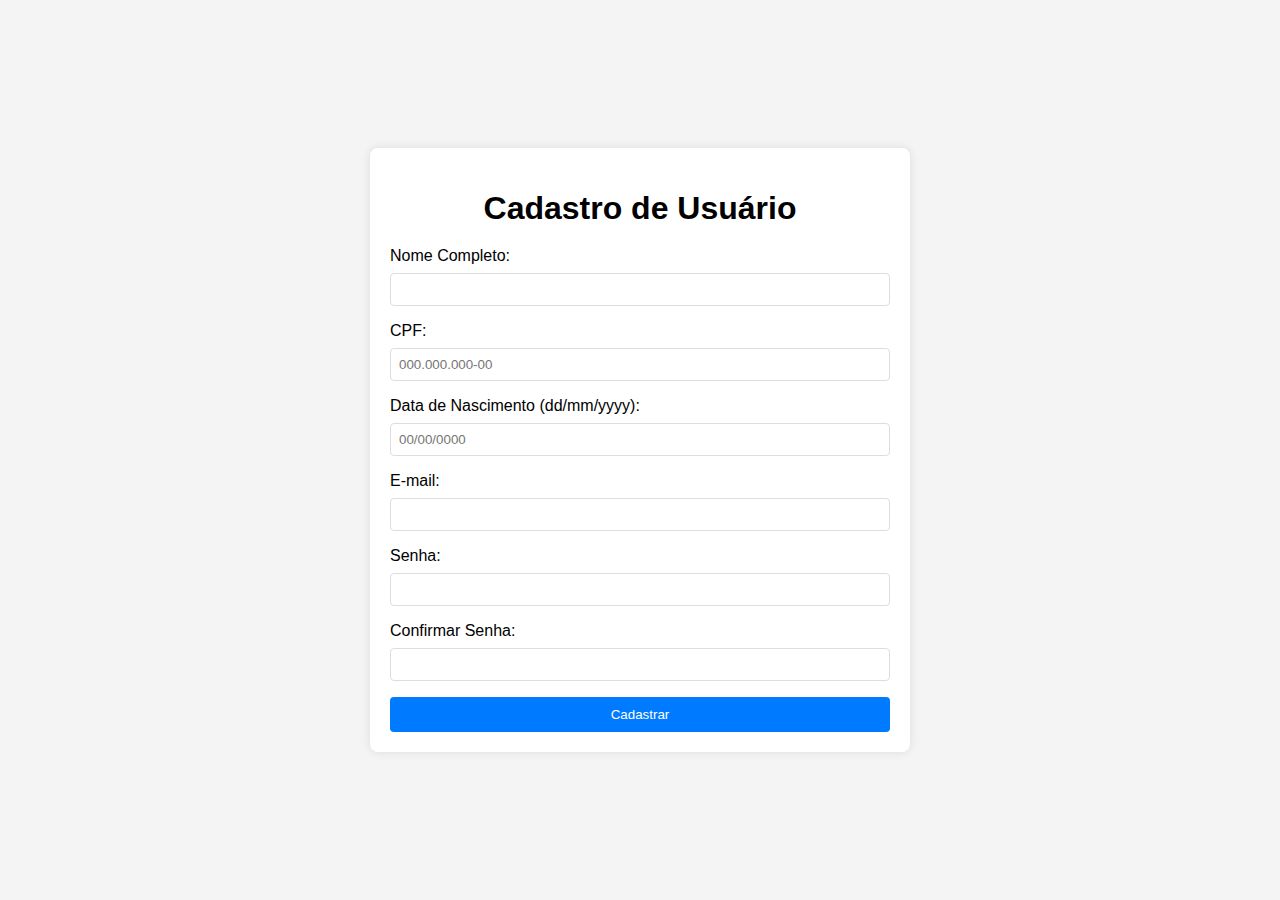
<file: projeto/cadastro/register.html>
<!DOCTYPE html>
<html lang="pt-BR">
  <head>
    <meta charset="UTF-8" />
    <meta name="viewport" content="width=device-width, initial-scale=1.0" />
    <title>Cadastro de Usuário</title>
    <link rel="stylesheet" href="../cadastro/register.css" />
    <link rel="icon" href="img/favicon.png" />
</head>
<body>
    <div class="container">
        <h1>Cadastro de Usuário</h1>
        <form th:action="@{/user}" th:object="${user}" method="post">
            <!-- Campo para Nome Completo -->
            <label for="fullName">Nome Completo:</label>
            <input type="text" id="fullName" th:field="*{fullName}" required>

            <!-- Campo para CPF -->
            <label for="cpf">CPF:</label>
            <input type="text" id="cpf" th:field="*{cpf}" required placeholder="000.000.000-00" maxlength="11">

            <!-- Campo para Data de Nascimento -->
            <label for="dob">Data de Nascimento (dd/mm/yyyy):</label>
            <input type="text" id="dob" th:field="*{dob}" required placeholder="00/00/0000">

            <!-- Campo para E-mail -->
            <label for="email">E-mail:</label>
            <input type="email" id="email" th:field="*{email}" required>

            <!-- Campo para Senha -->
            <label for="password">Senha:</label>
            <input type="password" id="password" th:field="*{password}" required>

            <!-- Campo para Confirmar Senha -->
            <label for="confirmPassword">Confirmar Senha:</label>
            <input type="password" id="confirmPassword" th:field="*{confirmPassword}" required>

            <!-- Botão para Submeter o Formulário -->
            <button type="submit">Cadastrar</button>
        </form>
    </div>
</body>
</html>
</file>
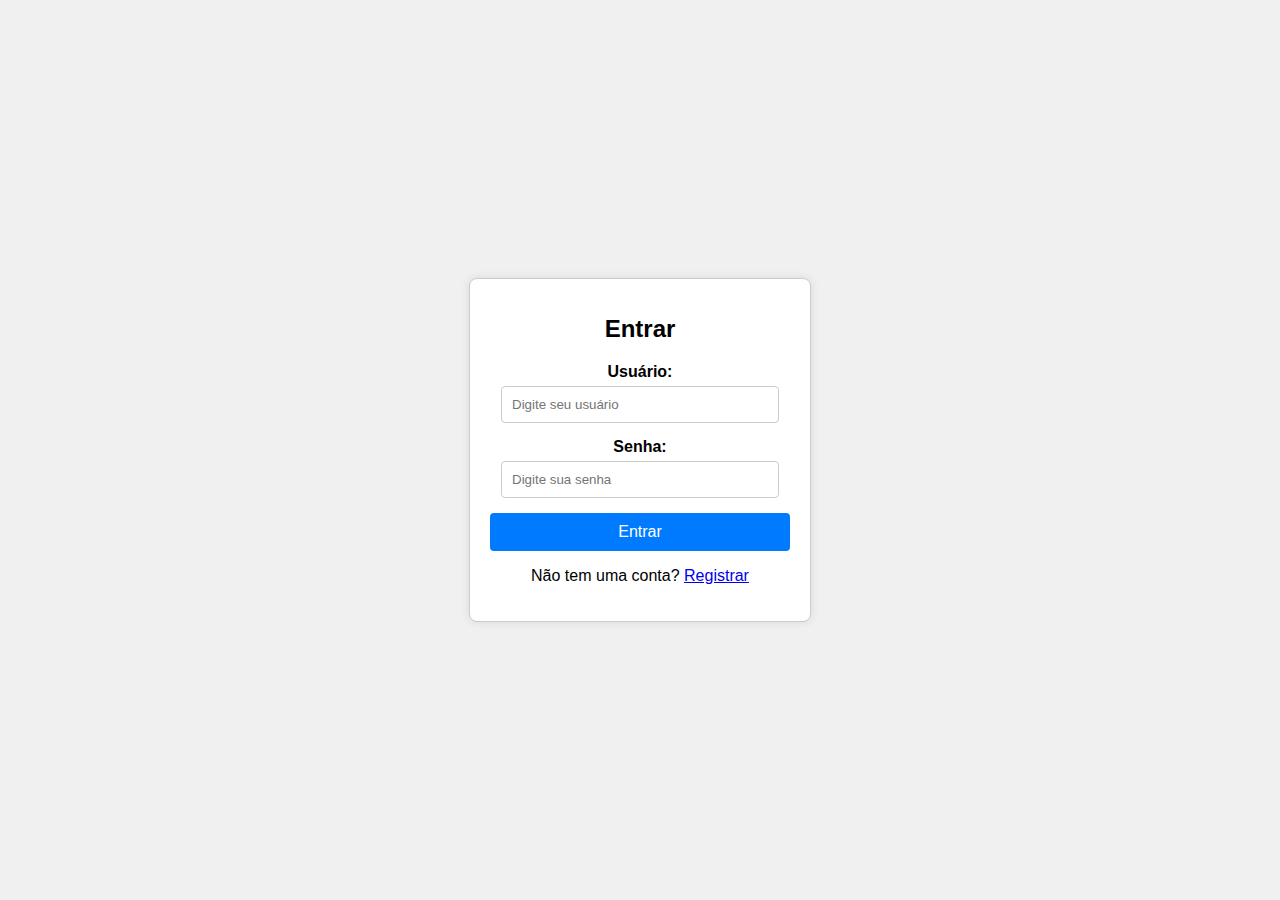
<file: projeto/login/login.html>
<!DOCTYPE html>
<!-- Declara o tipo de documento e a versão do HTML. -->
<html lang="pt-BR">
<!-- Inicia o documento HTML e define o idioma como português do Brasil. -->
<head>
    <meta charset="UTF-8">
    <!-- Define a codificação de caracteres como UTF-8 para suportar caracteres especiais. -->
    <meta name="viewport" content="width=device-width, initial-scale=1.0">
    <!-- Define o viewport para garantir que a página seja exibida corretamente em dispositivos móveis. -->
    <title>Login</title>
    <!-- Define o título da página, que aparece na aba do navegador. -->
    <link rel="stylesheet" href="login.css">
    <!-- Link para o arquivo de estilos CSS que define a aparência da página. -->
    <link rel="icon" href="./img/favicon.png" />
    <!-- Define o ícone da página que aparece na aba do navegador (favicon). -->
</head>
<body>
    <div class="login-container">
        <!-- Container principal para o formulário de login. -->
        <h1>Entrar</h1>
        <!-- Título principal da página. -->
        <form action="/login" method="post" id="login-form">
            <!-- Formulário que será enviado para o servidor quando o botão "Entrar" for clicado. -->
            <label for="username">Usuário:</label>
            <!-- Rótulo para o campo de entrada de usuário. -->
            <input type="text" id="username" name="username" placeholder="Digite seu usuário" required>
            <!-- Campo de entrada para o nome de usuário. 'required' garante que o campo deve ser preenchido antes do envio. -->

            <label for="password">Senha:</label>
            <!-- Rótulo para o campo de entrada de senha. -->
            <input type="password" id="password" name="password" placeholder="Digite sua senha" required>
            <!-- Campo de entrada para a senha. 'required' garante que o campo deve ser preenchido antes do envio. -->

            <button type="submit">Entrar</button>
            <!-- Botão que envia o formulário quando clicado. -->
        </form>
        <p id="error-message" class="error-message"></p>
        <!-- Parágrafo para exibir mensagens de erro, se necessário. -->
        <p>Não tem uma conta? <a href="../cadastro/register.html">Registrar</a></p>
        <!-- Link para a página de registro de novos usuários. -->
    </div>
    <script src="login.js"></script>
    <!-- Link para o arquivo de JavaScript que pode conter funcionalidades adicionais para a página. -->
</body>
</html>
</file>
<file: projeto/cadastro/register.css>
body {
    font-family: Arial, sans-serif;
    background-color: #f4f4f4;
    margin: 0;
    padding: 0;
    display: flex;
    justify-content: center;
    align-items: center;
    height: 100vh;
}

.container {
    background: #fff;
    padding: 20px;
    border-radius: 8px;
    box-shadow: 0 0 10px rgba(0, 0, 0, 0.1);
    width: 100%;
    max-width: 500px;
}

h1 {
    text-align: center;
    margin-bottom: 20px;
}

form {
    display: flex;
    flex-direction: column;
}

label {
    margin-bottom: 8px;
}

input {
    margin-bottom: 16px;
    padding: 8px;
    border: 1px solid #ddd;
    border-radius: 4px;
}

button {
    padding: 10px;
    background-color: #007bff;
    color: #fff;
    border: none;
    border-radius: 4px;
    cursor: pointer;
}

button:hover {
    background-color: #0056b3;
}
</file>
<file: projeto/login/login.css>
body {
    font-family: Arial, sans-serif;
    background-color: #f0f0f0;
    display: flex;
    justify-content: center;
    align-items: center;
    height: 100vh;
    margin: 0;
}

.login-container {
    width: 300px;
    padding: 20px;
    border: 1px solid #ccc;
    border-radius: 8px;
    box-shadow: 0 0 10px rgba(0,0,0,0.1);
    background-color: #fff;
    text-align: center;
}

.login-container h1 {
    font-size: 24px;
    margin-bottom: 20px;
}

.login-container label {
    display: block;
    margin-bottom: 5px;
    font-weight: bold;
}

.login-container input {
    width: calc(100% - 22px); /* Ajusta o width considerando o padding e border */
    padding: 10px;
    margin-bottom: 15px;
    border: 1px solid #ccc;
    border-radius: 4px;
    box-sizing: border-box;
}

.login-container button {
    width: 100%;
    padding: 10px;
    background-color: #007bff;
    color: white;
    border: none;
    border-radius: 4px;
    cursor: pointer;
    font-size: 16px;
}

.login-container button:hover {
    background-color: #0056b3;
}

.error-message {
    color: red;
    font-size: 14px;
    margin-top: 10px;
}
</file>
